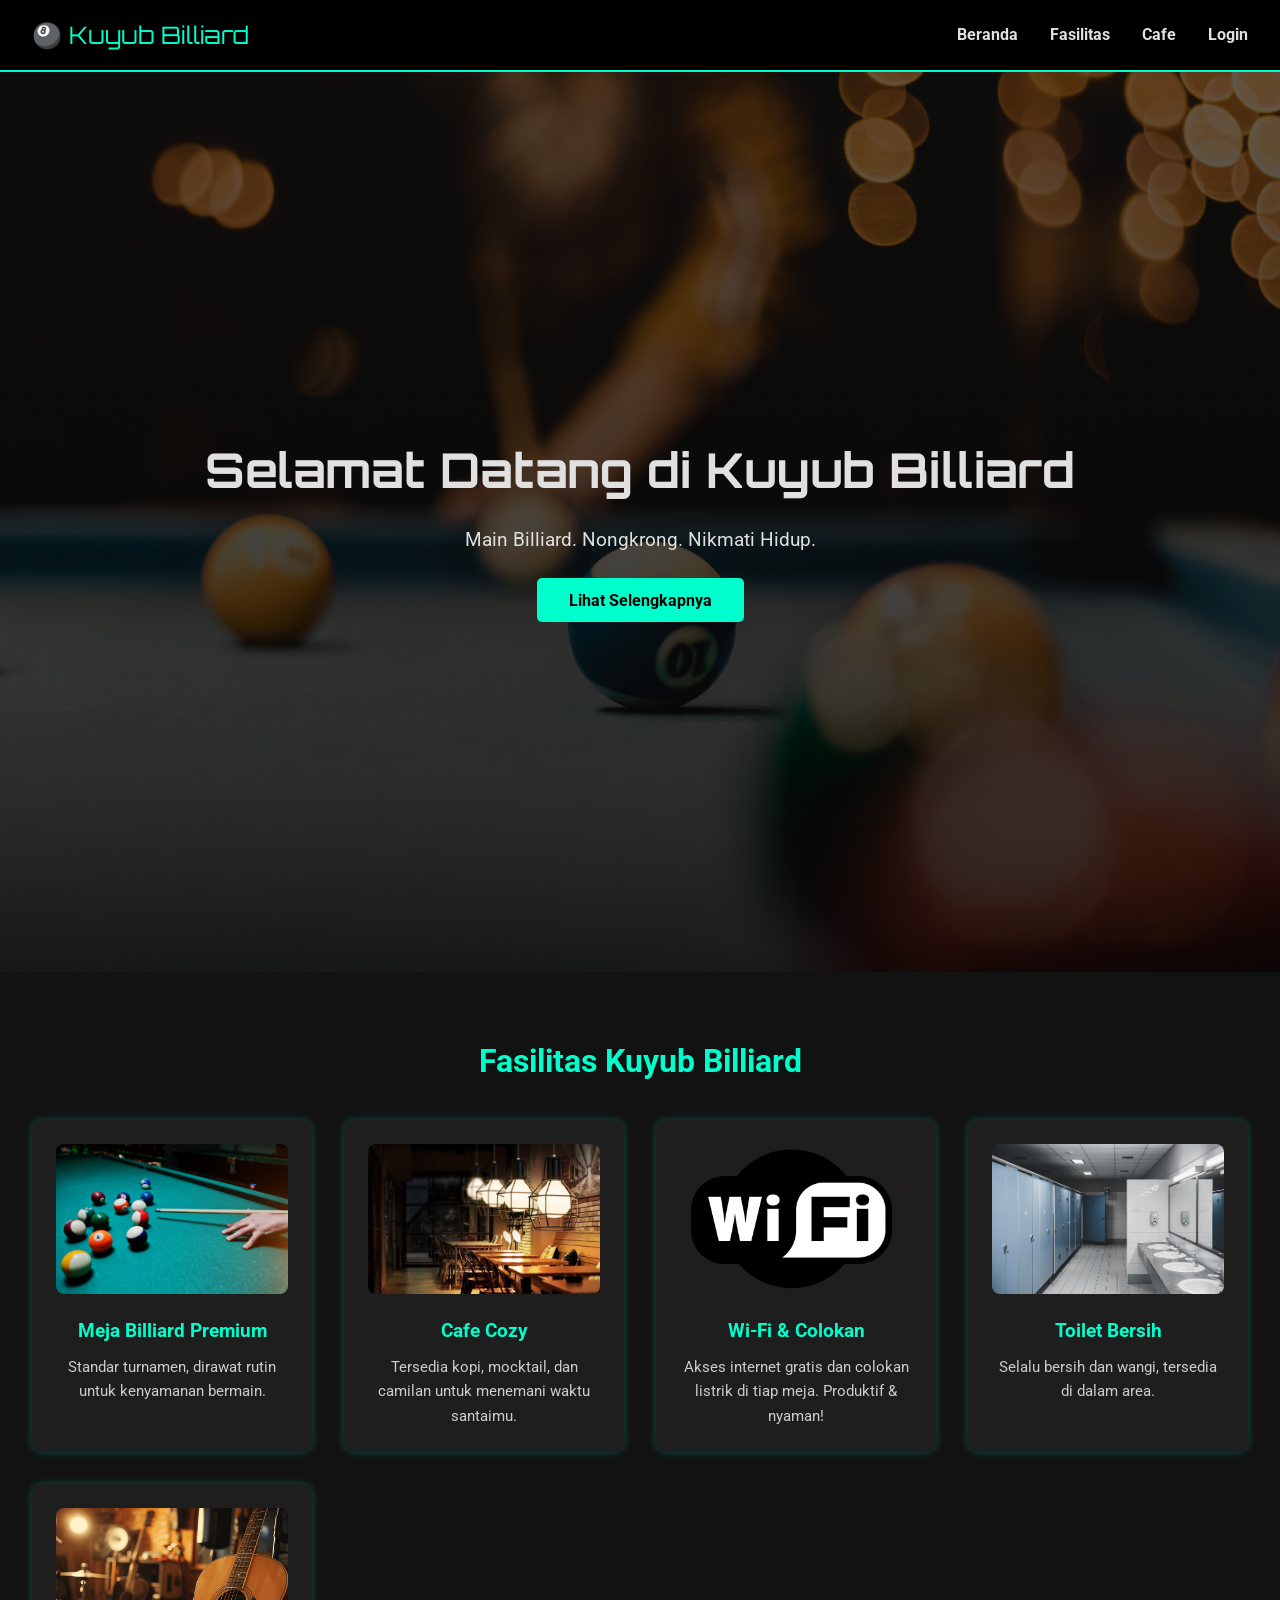
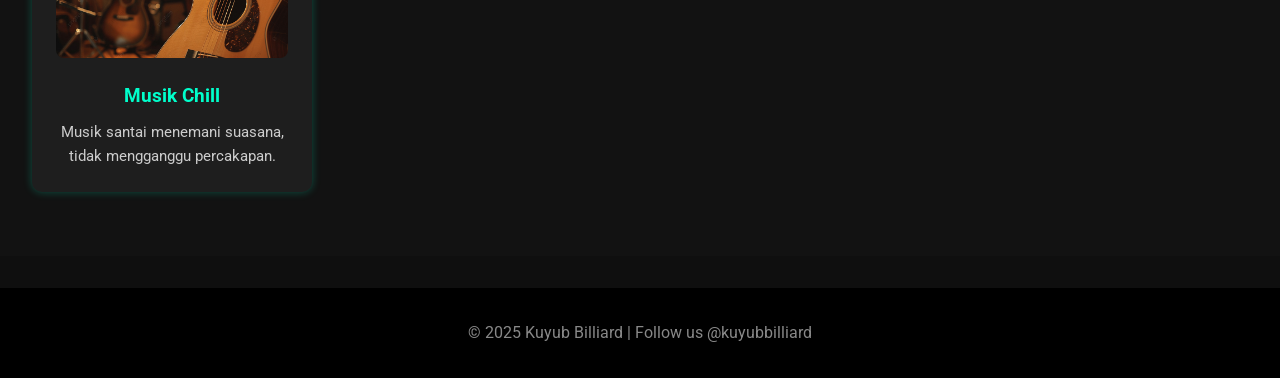
<file: Billiard/index.html>
<!DOCTYPE html>
<html lang="id">
<head>
  <meta charset="UTF-8" />
  <meta name="viewport" content="width=device-width, initial-scale=1.0"/>
  <title>Kuyub Billiard</title>
  <link rel="stylesheet" href="asset/css/style.css" />
  <link href="https://fonts.googleapis.com/css2?family=Orbitron:wght@400;700&family=Roboto&display=swap" rel="stylesheet">
</head>
<body>
  <header class="navbar">
    <div class="logo">🎱 Kuyub Billiard</div>
    <nav>
      <ul class="nav-links">
        <li><a href="#">Beranda</a></li>
        <li><a href="index.html#fasilitas">Fasilitas</a></li>
        <li><a href="cafe.html">Cafe</a></li>
        <li><a href="login.html">Login</a></li>
      </ul>
    </nav>
  </header>

  <section class="hero">
    <div class="hero-content">
      <h1>Selamat Datang di Kuyub Billiard</h1>
      <p>Main Billiard. Nongkrong. Nikmati Hidup.</p>
      <a href="#profil" class="btn">Lihat Selengkapnya</a>
    </div>
  </section>

  <section id="fasilitas" class="section alt">
  <div class="container">
    <h2>Fasilitas Kuyub Billiard</h2>
    <div class="fasilitas-grid">
      <div class="fasilitas-item">
        <img src="asset/gambar/billiard-table.jpg" alt="Meja Billiard">
        <h3>Meja Billiard Premium</h3>
        <p>Standar turnamen, dirawat rutin untuk kenyamanan bermain.</p>
      </div>
      <div class="fasilitas-item">
        <img src="asset/gambar/cafe-cozy.png" alt="Cafe">
        <h3>Cafe Cozy</h3>
        <p>Tersedia kopi, mocktail, dan camilan untuk menemani waktu santaimu.</p>
      </div>
      <div class="fasilitas-item">
        <img src="asset/gambar/wifi.png" alt="Wi-Fi">
        <h3>Wi-Fi & Colokan</h3>
        <p>Akses internet gratis dan colokan listrik di tiap meja. Produktif & nyaman!</p>
      </div>
      <div class="fasilitas-item">
        <img src="asset/gambar/toilet.png" alt="Toilet">
        <h3>Toilet Bersih</h3>
        <p>Selalu bersih dan wangi, tersedia di dalam area.</p>
      </div>
      <div class="fasilitas-item">
        <img src="asset/gambar/live-music.jpg" alt="Musik">
        <h3>Musik Chill</h3>
        <p>Musik santai menemani suasana, tidak mengganggu percakapan.</p>
      </div>
    </div>
  </div>
</section>

  <footer>
    <div class="footer-container">
      <p>&copy; 2025 Kuyub Billiard | Follow us @kuyubbilliard</p>
    </div>
  </footer>
</body>
</file>
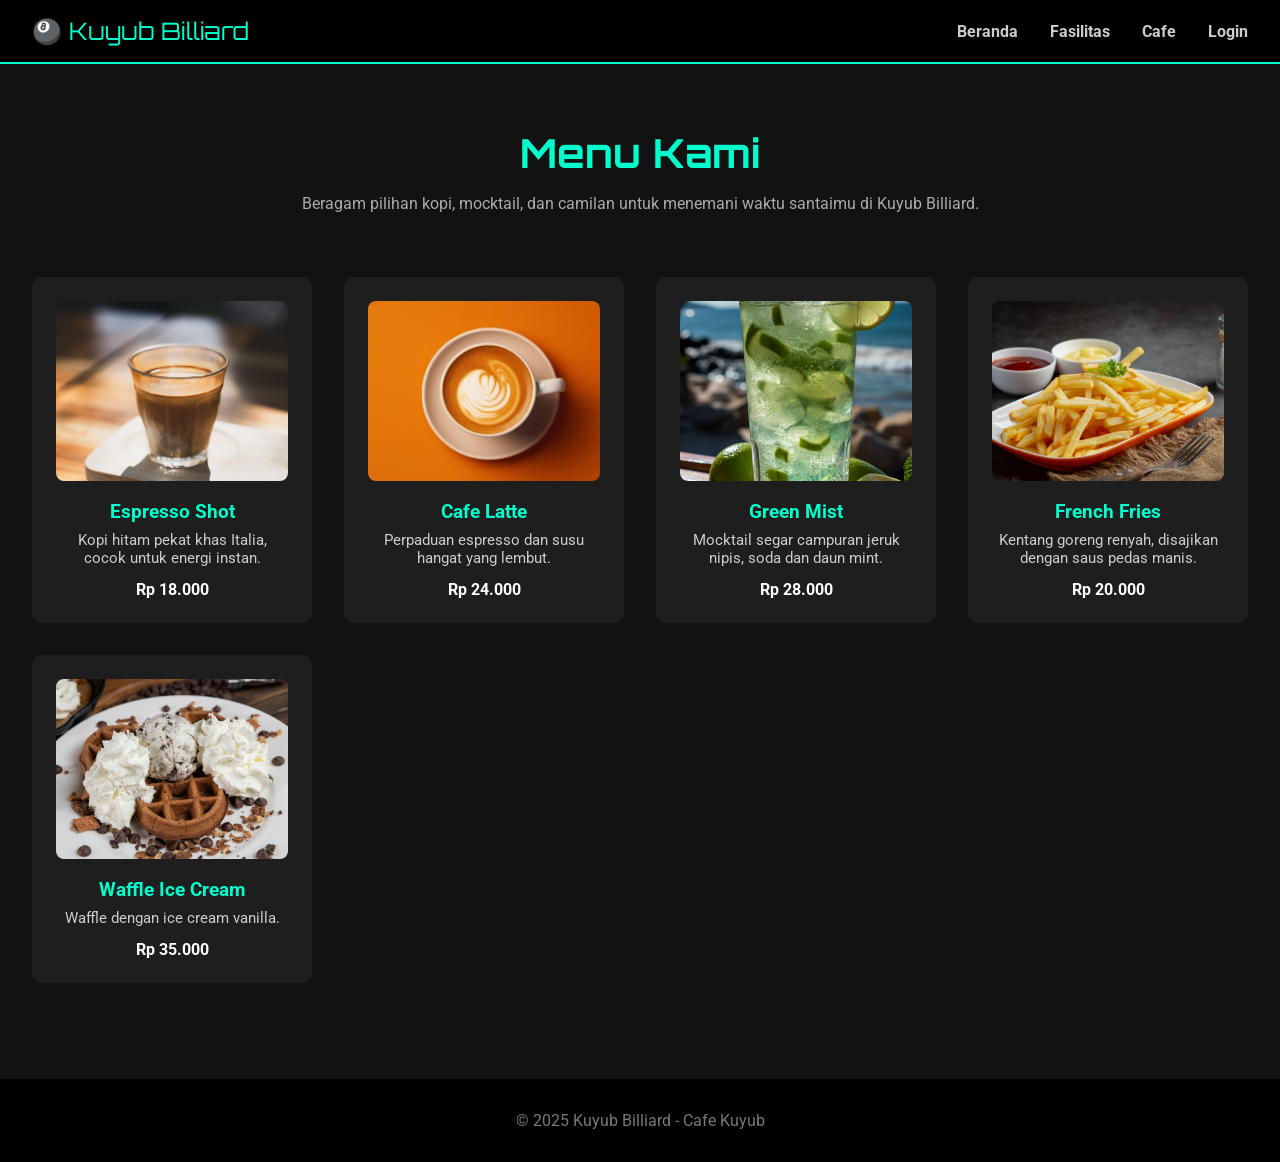
<file: Billiard/cafe.html>
<!DOCTYPE html>
<html lang="id">
<head>
  <meta charset="UTF-8" />
  <meta name="viewport" content="width=device-width, initial-scale=1.0"/>
  <title>Cafe Kuyub</title>
  <link rel="stylesheet" href="asset/css/style-cafe.css" />
  <link href="https://fonts.googleapis.com/css2?family=Orbitron&family=Roboto&display=swap" rel="stylesheet">
</head>
<body>
 <header class="navbar">
    <div class="logo">🎱 Kuyub Billiard</div>
    <nav>
      <ul class="nav-links">
        <li><a href="index.html">Beranda</a></li>
        <li><a href="index.html#fasilitas">Fasilitas</a></li>
        <li><a href="cafe.html">Cafe</a></li>
        <li><a href="login.html">Login</a></li>
      </ul>
    </nav>
  </header>

  <section class="menu-intro">
    <div class="container">
      <h1>Menu Kami</h1>
      <p>Beragam pilihan kopi, mocktail, dan camilan untuk menemani waktu santaimu di Kuyub Billiard.</p>
    </div>
  </section>

  <section class="menu-grid">
    <div class="menu-item">
      <img src="asset/gambar/menu-espresso-shot.jpg" alt="Espresso">
      <h3>Espresso Shot</h3>
      <p>Kopi hitam pekat khas Italia, cocok untuk energi instan.</p>
      <span>Rp 18.000</span>
    </div>
    <div class="menu-item">
      <img src="asset/gambar/menu-cafe-latte.jpg" alt="Latte">
      <h3>Cafe Latte</h3>
      <p>Perpaduan espresso dan susu hangat yang lembut.</p>
      <span>Rp 24.000</span>
    </div>
    <div class="menu-item">
      <img src="asset/gambar/menu-green-mist.jpg" alt="Mocktail">
      <h3>Green Mist</h3>
      <p>Mocktail segar campuran jeruk nipis, soda dan daun mint.</p>
      <span>Rp 28.000</span>
    </div>
    <div class="menu-item">
      <img src="asset/gambar/menu-french-fries.jpg" alt="Fries">
      <h3>French Fries</h3>
      <p>Kentang goreng renyah, disajikan dengan saus pedas manis.</p>
      <span>Rp 20.000</span>
    </div>
    <div class="menu-item">
      <img src="asset/gambar/menu-waffle-ice-cream.jpg" alt="Waffle ice cream">
      <h3>Waffle Ice Cream</h3>
      <p>Waffle dengan ice cream vanilla.</p>
      <span>Rp 35.000</span>
    </div>
    <!-- Tambah lebih banyak menu jika perlu -->
  </section>

  <footer>
    <div class="footer-container">
      <p>&copy; 2025 Kuyub Billiard - Cafe Kuyub</p>
    </div>
  </footer>
</body>
</html>
</file>
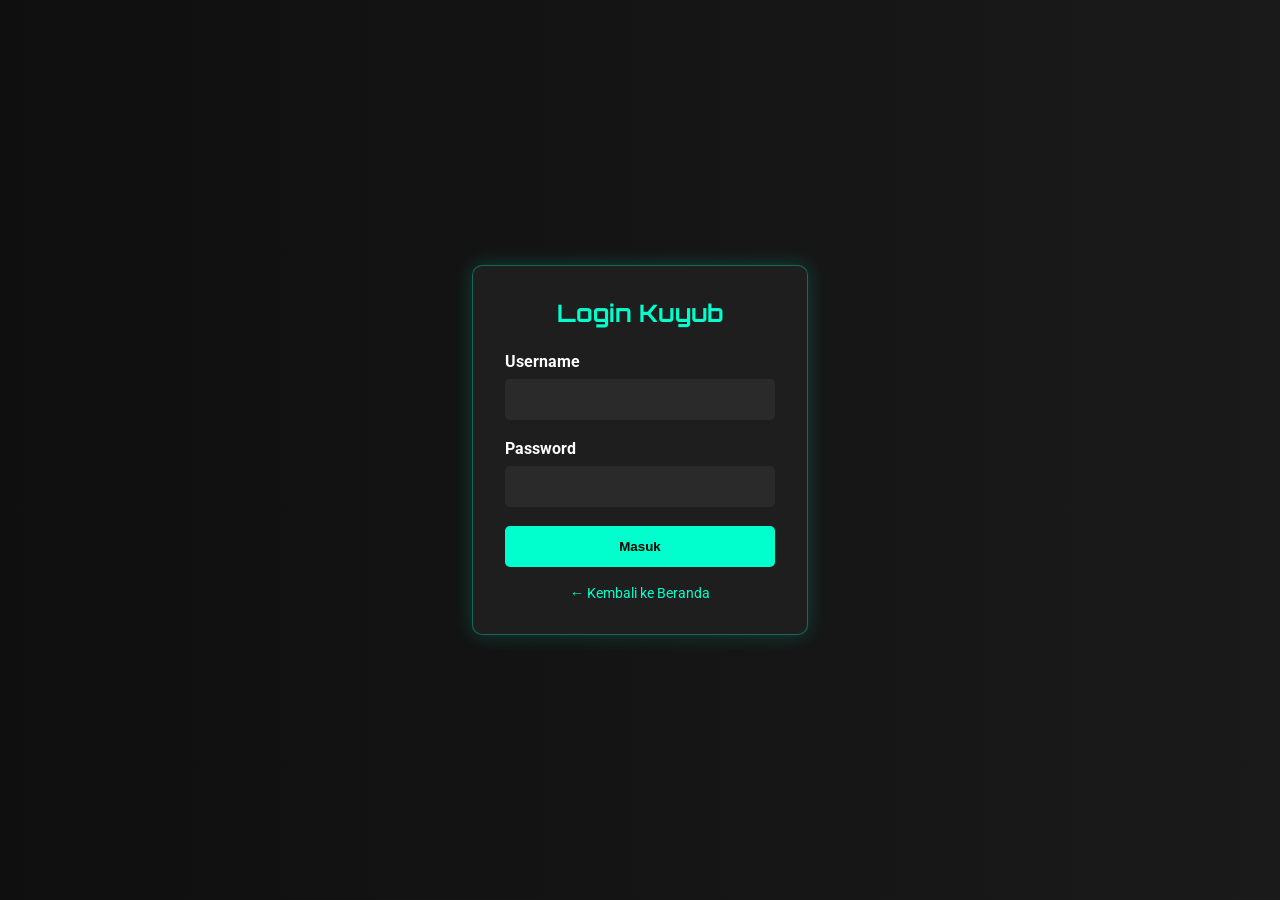
<file: Billiard/login.html>
<!DOCTYPE html>
<html lang="id">
<head>
  <meta charset="UTF-8" />
  <meta name="viewport" content="width=device-width, initial-scale=1.0"/>
  <title>Login Kuyub Billiard</title>
  <link rel="stylesheet" href="asset/css/style-login.css" />
  <link href="https://fonts.googleapis.com/css2?family=Orbitron&family=Roboto&display=swap" rel="stylesheet">
</head>
<body>
  <div class="login-container">
    <div class="login-box">
      <h2>Login Kuyub</h2>
      <form action="#" method="POST">
        <label for="username">Username</label>
        <input type="text" id="username" name="username" required />

        <label for="password">Password</label>
        <input type="password" id="password" name="password" required />

        <button type="submit">Masuk</button>
      </form>
      <p class="back-link"><a href="index.html">← Kembali ke Beranda</a></p>
    </div>
  </div>
</body>
</html>
</file>
<file: Billiard/asset/css/style.css>
* {
  margin: 0;
  padding: 0;
  box-sizing: border-box;
}

body {
  font-family: 'Roboto', sans-serif;
  background-color: #0f0f0f;
  color: #e0e0e0;
  line-height: 1.6;
}

a {
  text-decoration: none;
  color: inherit;
}

/* Navbar */
.navbar {
  background-color: #000;
  padding: 1rem 2rem;
  display: flex;
  justify-content: space-between;
  align-items: center;
  border-bottom: 2px solid #00ffcc;
}

.logo {
  font-family: 'Orbitron', sans-serif;
  font-size: 1.5rem;
  color: #00ffcc;
}

.nav-links {
  list-style: none;
  display: flex;
  gap: 2rem;
}

.nav-links a {
  font-weight: bold;
  color: #e0e0e0;
  transition: color 0.3s ease;
}

.nav-links a:hover {
  color: #00ffcc;
}

/* Hero Section */
.hero {
  background: linear-gradient(rgba(0,0,0,0.6), rgba(0,0,0,0.8)), url('../gambar/bg-billiard.jpg') center/cover no-repeat;
  height: 100vh;
  display: flex;
  align-items: center;
  justify-content: center;
  text-align: center;
}

.hero-content h1 {
  font-family: 'Orbitron', sans-serif;
  font-size: 3rem;
  margin-bottom: 1rem;
}

.hero-content p {
  font-size: 1.2rem;
  margin-bottom: 2rem;
}

.btn {
  background-color: #00ffcc;
  color: #000;
  padding: 0.8rem 2rem;
  border-radius: 5px;
  font-weight: bold;
  transition: 0.3s;
}

.btn:hover {
  background-color: #00ddb0;
}

/* Sections */
.section {
  padding: 4rem 2rem;
  background-color: #1a1a1a;
  text-align: center;
}

.section h2 {
  font-size: 2rem;
  margin-bottom: 1rem;
  color: #00ffcc;
}

.section p {
  max-width: 800px;
  margin: 0 auto;
}

.section.alt {
  background-color: #121212;
}

.fasilitas-grid {
  display: grid;
  grid-template-columns: repeat(auto-fit, minmax(250px, 1fr));
  gap: 2rem;
  margin-top: 2rem;
}

.fasilitas-item {
  background-color: #1e1e1e;
  padding: 1.5rem;
  border-radius: 10px;
  text-align: center;
  transition: transform 0.3s ease;
  box-shadow: 0 0 8px #00ffcc44;
}

.fasilitas-item:hover {
  transform: translateY(-5px);
  box-shadow: 0 0 15px #00ffcc88;
}

.fasilitas-item img {
  width: 100%;
  height: 150px;
  object-fit: cover;
  border-radius: 8px;
  margin-bottom: 1rem;
}

.fasilitas-item h3 {
  color: #00ffcc;
  margin-bottom: 0.5rem;
}

.fasilitas-item p {
  font-size: 0.95rem;
  color: #ccc;
}


/* Review */
.review-card {
  background-color: #222;
  padding: 1.5rem;
  margin-top: 2rem;
  border-left: 5px solid #00ffcc;
  font-style: italic;
  max-width: 600px;
  margin-left: auto;
  margin-right: auto;
}

/* Footer */
footer {
  background-color: #000;
  color: #888;
  text-align: center;
  padding: 2rem 0;
  margin-top: 2rem;
}
</file>
<file: Billiard/asset/css/style-cafe.css>
/* Global & Navbar */
* {
  margin: 0;
  padding: 0;
  box-sizing: border-box;
}

body {
  font-family: 'Roboto', sans-serif;
  background-color: #121212;
  color: #f0f0f0;
}

a {
  text-decoration: none;
  color: inherit;
}

.navbar {
  background-color: #000;
  padding: 1rem 2rem;
  display: flex;
  justify-content: space-between;
  align-items: center;
  border-bottom: 2px solid #00ffcc;
}

.logo {
  font-family: 'Orbitron', sans-serif;
  font-size: 1.5rem;
  color: #00ffcc;
}

.nav-links {
  list-style: none;
  display: flex;
  gap: 2rem;
}

.nav-links a {
  font-weight: bold;
  color: #ccc;
}

.nav-links a:hover,
.nav-links .active {
  color: #00ffcc;
}

/* Intro */
.menu-intro {
  text-align: center;
  padding: 4rem 2rem 2rem;
}

.menu-intro h1 {
  font-family: 'Orbitron', sans-serif;
  font-size: 2.5rem;
  margin-bottom: 1rem;
  color: #00ffcc;
}

.menu-intro p {
  max-width: 700px;
  margin: 0 auto;
  color: #aaa;
}

/* Menu Grid */
.menu-grid {
  display: grid;
  grid-template-columns: repeat(auto-fit, minmax(250px, 1fr));
  gap: 2rem;
  padding: 2rem;
}

.menu-item {
  background-color: #1e1e1e;
  padding: 1.5rem;
  border-radius: 10px;
  text-align: center;
  transition: transform 0.3s ease, box-shadow 0.3s ease;
}

.menu-item:hover {
  transform: translateY(-5px);
  box-shadow: 0 0 10px #00ffcc88;
}

.menu-item img {
  width: 100%;
  height: 180px;
  object-fit: cover;
  border-radius: 8px;
  margin-bottom: 1rem;
}

.menu-item h3 {
  color: #00ffcc;
  margin-bottom: 0.5rem;
}

.menu-item p {
  font-size: 0.95rem;
  color: #ccc;
  margin-bottom: 0.8rem;
}

.menu-item span {
  font-weight: bold;
  color: #fff;
}

/* Footer */
footer {
  background-color: #000;
  text-align: center;
  padding: 2rem 0;
  margin-top: 4rem;
  color: #777;
}
</file>
<file: Billiard/asset/css/style-login.css>
* {
  margin: 0;
  padding: 0;
  box-sizing: border-box;
}

body {
  font-family: 'Roboto', sans-serif;
  background: linear-gradient(to right, #0f0f0f, #1a1a1a);
  height: 100vh;
  display: flex;
  align-items: center;
  justify-content: center;
}

.login-container {
  width: 100%;
  max-width: 400px;
  padding: 2rem;
}

.login-box {
  background-color: #1e1e1e;
  border: 1px solid #00ffcc55;
  padding: 2rem;
  border-radius: 10px;
  box-shadow: 0 0 20px #00ffcc33;
  color: #fff;
  text-align: center;
}

.login-box h2 {
  font-family: 'Orbitron', sans-serif;
  color: #00ffcc;
  margin-bottom: 1.5rem;
}

.login-box label {
  display: block;
  text-align: left;
  margin-bottom: 0.5rem;
  font-weight: bold;
}

.login-box input {
  width: 100%;
  padding: 0.8rem;
  margin-bottom: 1.2rem;
  border: none;
  border-radius: 5px;
  background-color: #2a2a2a;
  color: #fff;
}

.login-box button {
  width: 100%;
  background-color: #00ffcc;
  color: #000;
  font-weight: bold;
  padding: 0.8rem;
  border: none;
  border-radius: 5px;
  cursor: pointer;
  transition: 0.3s;
}

.login-box button:hover {
  background-color: #00ddb0;
}

.back-link {
  margin-top: 1rem;
}

.back-link a {
  color: #00ffcc;
  text-decoration: none;
  font-size: 0.9rem;
}
</file>
